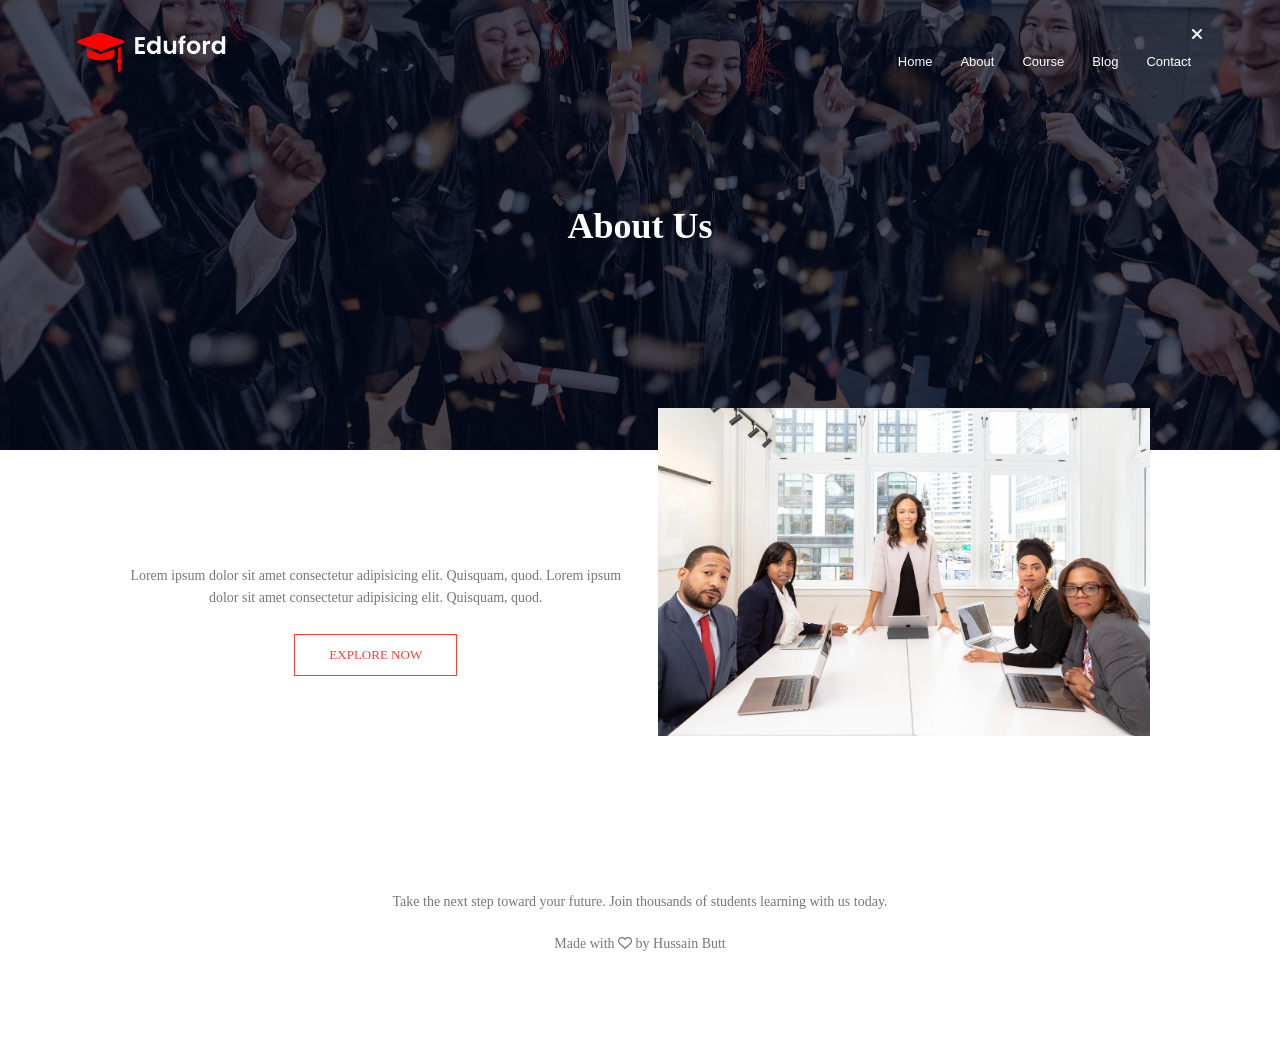
<file: about.html>
<!DOCTYPE html>
<html lang="en">
<head>
    <meta charset="UTF-8">
    <meta name="viewport" content="width=device-width, initial-scale=1.0">
    <title>Universty Design</title>
    <link rel="stylesheet" href="style.css">
    <link rel="stylesheet" href="https://cdnjs.cloudflare.com/ajax/libs/font-awesome/6.5.1/css/all.min.css">
    </head>
<body>
   <section class="sub-header">
    <nav>
        <a href="index.html"><img src="eduford_img/logo.png" alt="Logo"></a>
        <div class="nav-links" id="navLinks">
            <i class="fa fa-times" onclick="hidemenu()"></i>
            <ul>
                <li><a href="index.html">Home</a></li>
                <li><a href="about.html">About</a></li>
                <li><a href="course.html">Course</a></li>
                <li><a href="blog.html">Blog</a></li>
                <li><a href="contact.html">Contact</a></li>
            </ul>
        </div>
        <i class="fa-solid fa-bars" onclick="showmenu()"></i>
    </nav>
    <h1>About Us </h1>
    <!----About Us Content---->
    <section class="about-us">
        <div class="row">
            <div class="about-col">
                <h1>We are the best University</h1>
                <p>Lorem ipsum dolor sit amet consectetur adipisicing elit. Quisquam, quod. Lorem ipsum dolor sit amet consectetur adipisicing elit. Quisquam, quod.</p>
                <a href="" class="hero-btn red-btn">EXPLORE NOW</a>
            </div>
            <div class="about-col">
                <img src="eduford_img/about.jpg" alt="">
            </div>
        </div>

<!------------Footer------------>
<section class="footer">
    <h4>About Us</h4>
    <div class="icons">
      <i class="fa-brands fa-facebook" aria-hidden="true"></i>
       <i class="fa-brands fa-instagram" aria-hidden="true"></i>
        <i class="fa-brands fa-twitter" aria-hidden="true"></i>
        <i class="fa-brands fa-linkedin" aria-hidden="true"></i>
        </div>
     <p>Take the next step toward your future. Join thousands of students learning with us today.</p>
     <p>Made with <i class="fa-regular fa-heart"></i> by Hussain Butt</p>
</section>




     <script>
        var navLinks = document.getElementById('navLinks');
        function showmenu(){
            navLinks.style.right="0";
        }
        function hidemenu(){
            navLinks.style.right="-200px";}
     </script>
    
</body>
</html>
</file>
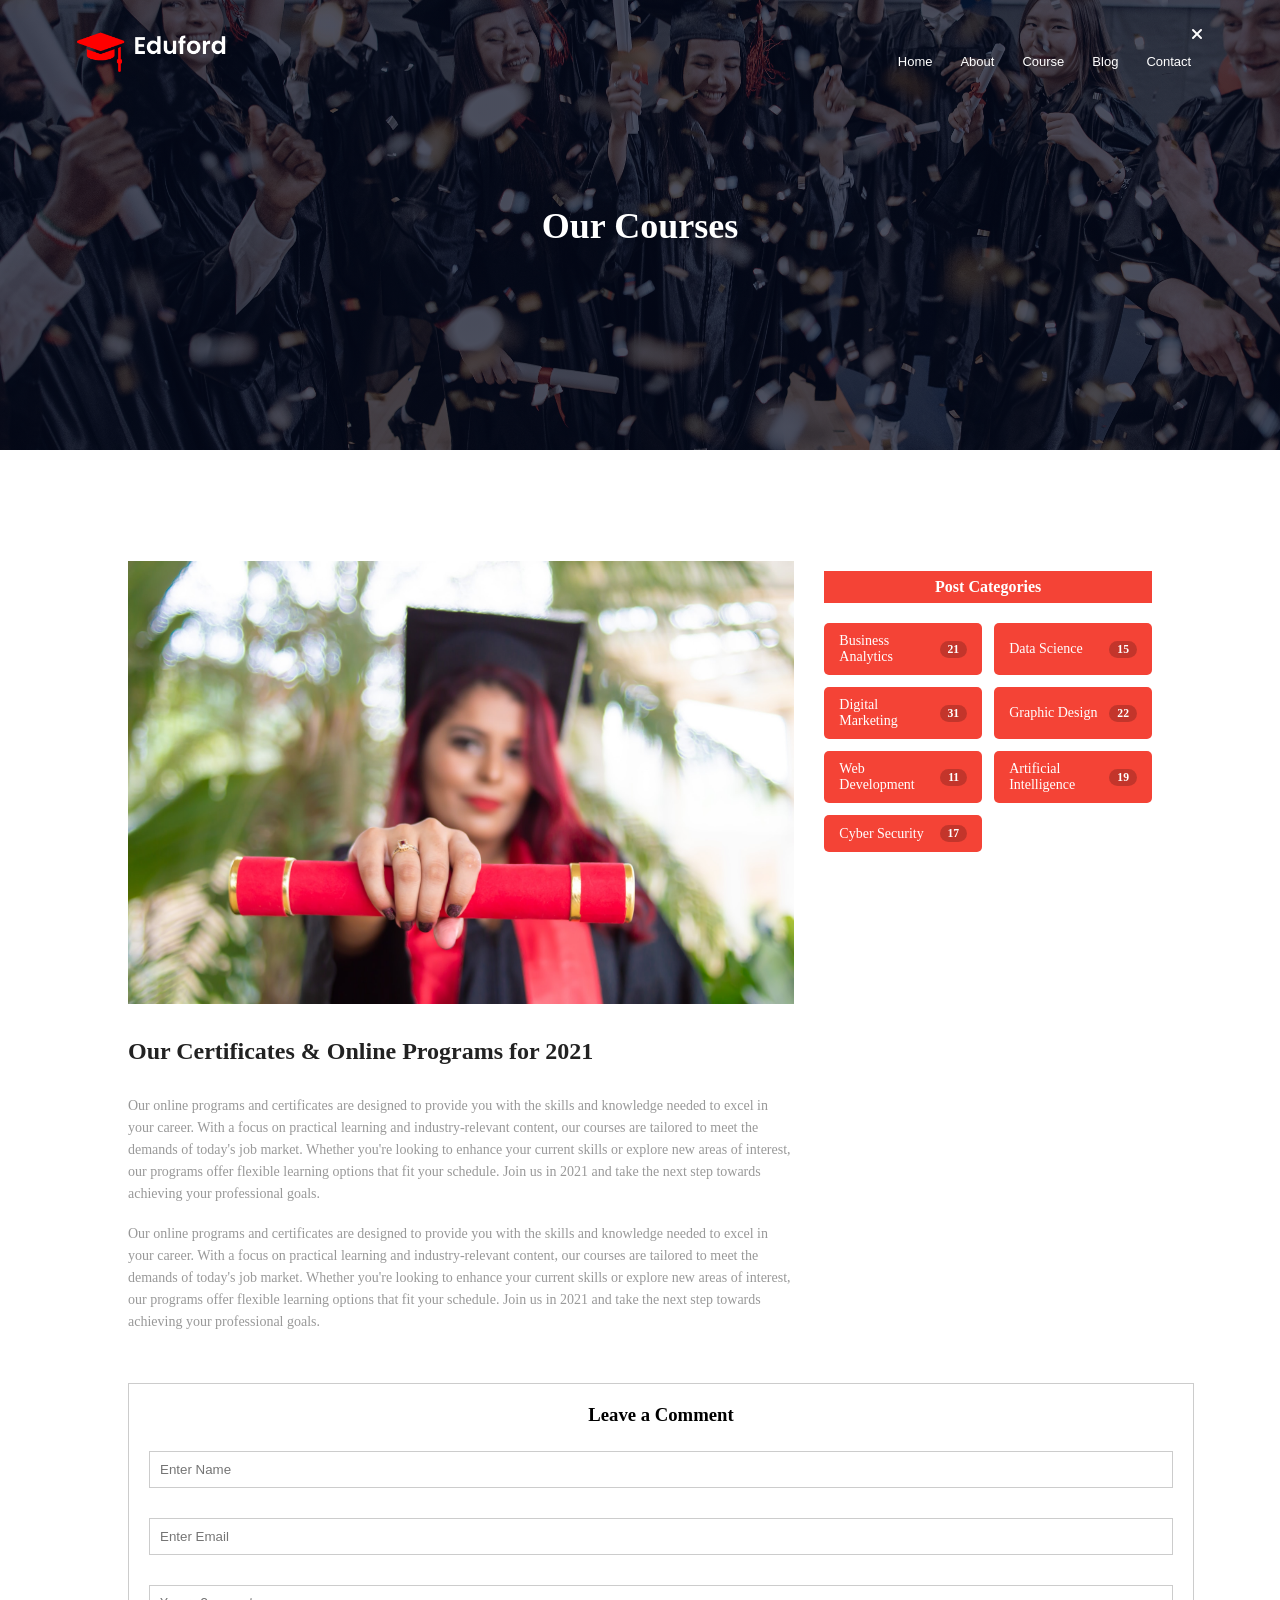
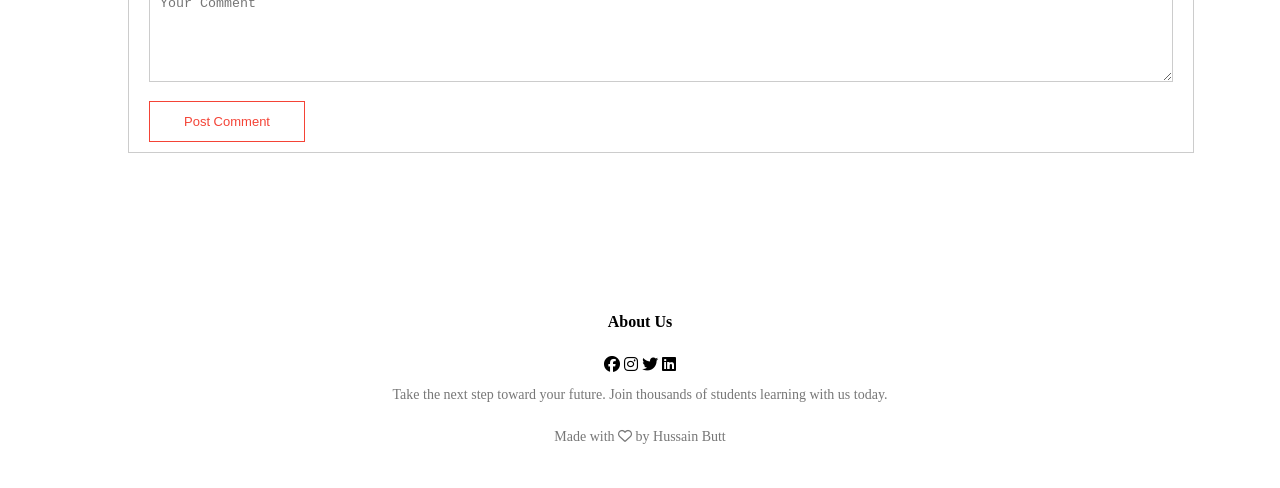
<file: blog.html>
<!DOCTYPE html>
<html lang="en">
<head>
    <meta charset="UTF-8">
    <meta name="viewport" content="width=device-width, initial-scale=1.0">
    <title>Blog - Eduford</title>
    <link rel="stylesheet" href="style.css">
    <link rel="stylesheet" href="https://cdnjs.cloudflare.com/ajax/libs/font-awesome/6.5.1/css/all.min.css">
</head>
<body>

<section class="sub-header">
    <nav>
        <a href="index.html"><img src="eduford_img/logo.png" alt="Logo"></a>
        <div class="nav-links" id="navLinks">
            <i class="fa fa-times" onclick="hidemenu()"></i>
            <ul>
                <li><a href="index.html">Home</a></li>
                <li><a href="about.html">About</a></li>
                <li><a href="course.html">Course</a></li>
                <li><a href="blog.html">Blog</a></li>
                <li><a href="contact.html">Contact</a></li>
            </ul>
        </div>
        <i class="fa-solid fa-bars" onclick="showmenu()"></i>
    </nav>
    <h1>Our Courses </h1>
</section>

<section class="blog-content"> 
    <div class="row">
        <div class="blog-left">
            <img src="eduford_img\certificate.jpg" alt="Certificate">
            <h2>Our Certificates & Online Programs for 2021</h2>
            <p>Our online programs and certificates are designed to provide you with the skills and knowledge needed to excel in your career. With a focus on practical learning and industry-relevant content, our courses are tailored to meet the demands of today's job market. Whether you're looking to enhance your current skills or explore new areas of interest, our programs offer flexible learning options that fit your schedule. Join us in 2021 and take the next step towards achieving your professional goals.</p>
            <br>
            <p>Our online programs and certificates are designed to provide you with the skills and knowledge needed to excel in your career. With a focus on practical learning and industry-relevant content, our courses are tailored to meet the demands of today's job market. Whether you're looking to enhance your current skills or explore new areas of interest, our programs offer flexible learning options that fit your schedule. Join us in 2021 and take the next step towards achieving your professional goals.</p>
        </div>  
        
        <div class="blog-right">
            <h3>Post Categories</h3>
            <div class="categories">
                <span>Business Analytics <small>21</small></span>
                <span>Data Science <small>15</small></span>
                <span>Digital Marketing <small>31</small></span>
                <span>Graphic Design <small>22</small></span>
                <span>Web Development <small>11</small></span>
                <span>Artificial Intelligence <small>19</small></span>
                <span>Cyber Security <small>17</small></span>
            </div>
        </div>
    </div>

    <div class="comment-box">
        <h3>Leave a Comment</h3>
        <form class="comment-form"> 
            <input type="text" placeholder="Enter Name" required>
            <input type="email" placeholder="Enter Email" required>
            <textarea rows="5" placeholder="Your Comment" required></textarea>
            <button type="submit" class="hero-btn red-btn">Post Comment</button>
        </form>
    </div>

</section>

<section class="footer">
    <h4>About Us</h4>
    <div class="icons">
        <i class="fa-brands fa-facebook"></i>
        <i class="fa-brands fa-instagram"></i>
        <i class="fa-brands fa-twitter"></i>
        <i class="fa-brands fa-linkedin"></i>
    </div>
    <p>Take the next step toward your future. Join thousands of students learning with us today.</p>
    <p>Made with <i class="fa-regular fa-heart"></i> by Hussain Butt</p>
</section>

<script>
    var navLinks = document.getElementById('navLinks');
    function showmenu(){
        navLinks.style.right="0";
    }
    function hidemenu(){
        navLinks.style.right="-200px";
    }
</script>

</body>
</html>
</file>
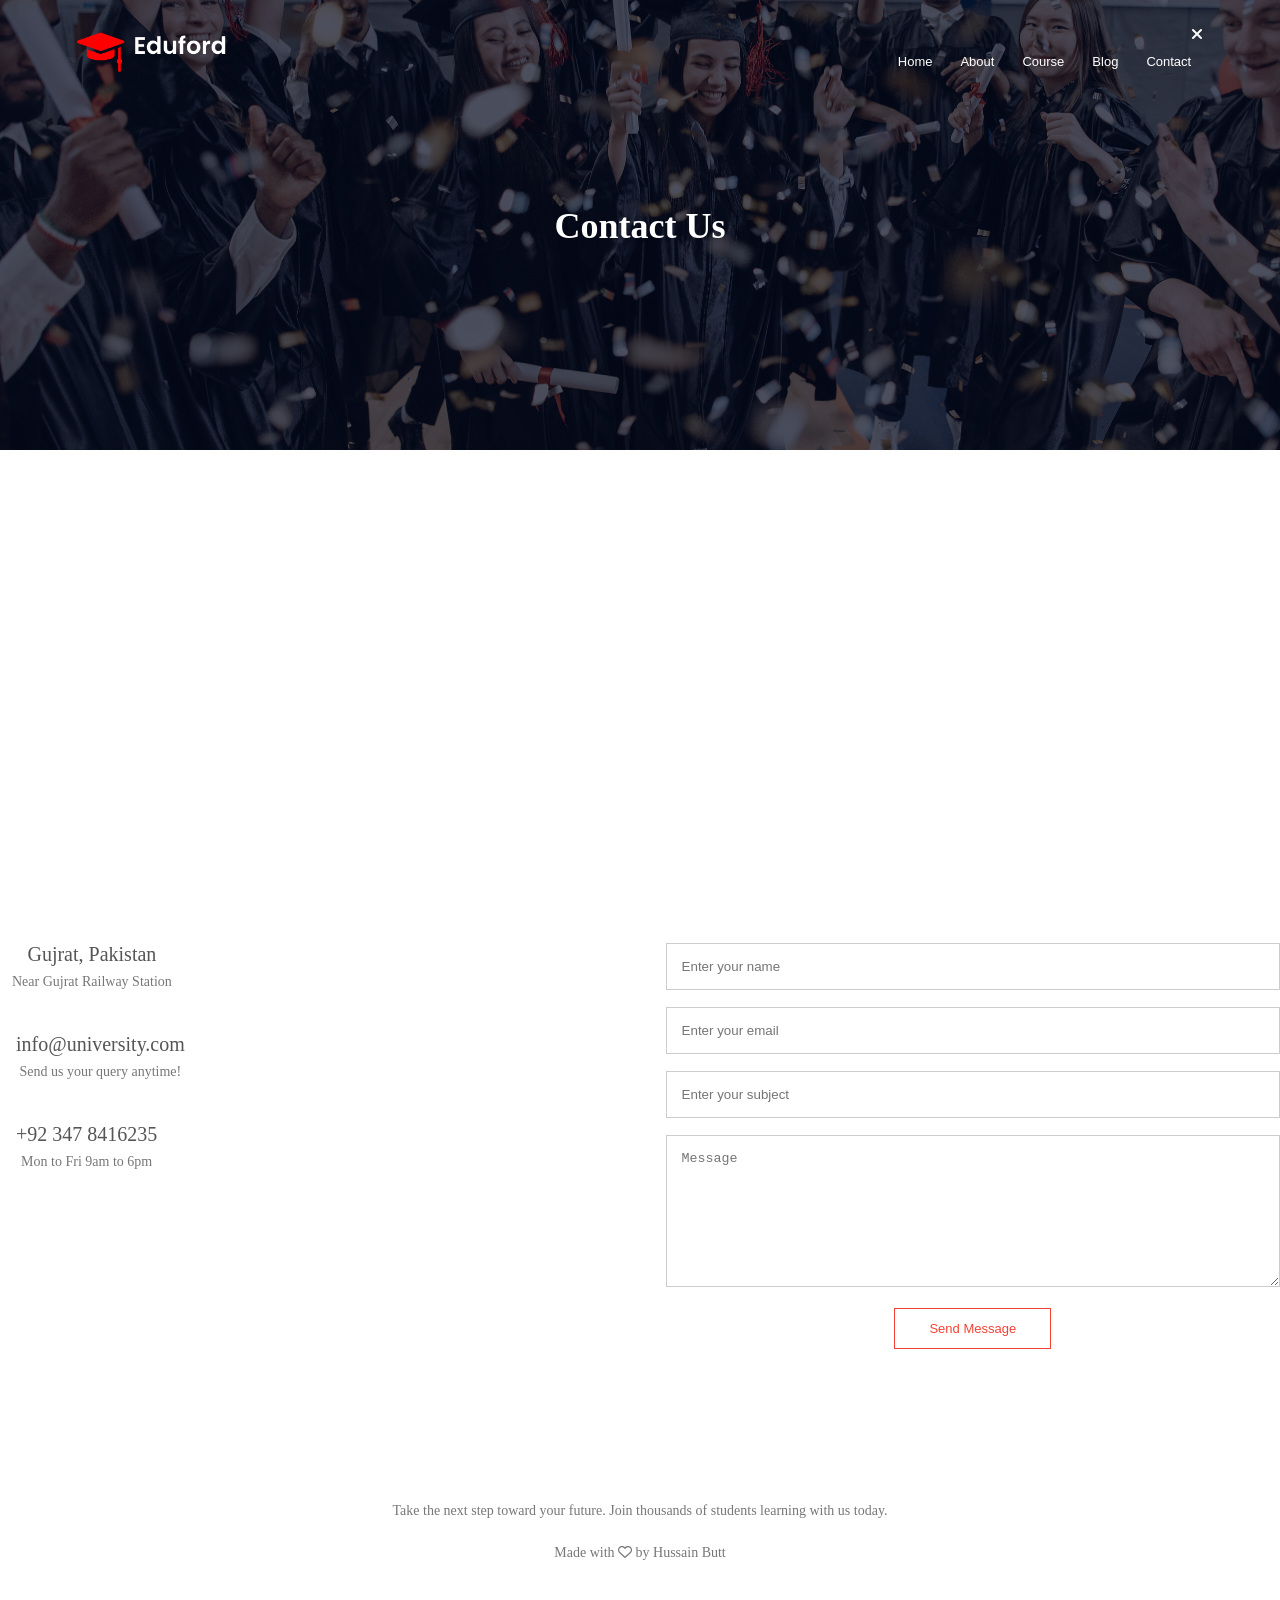
<file: contact.html>
<!DOCTYPE html>
<html lang="en">
<head>
    <meta charset="UTF-8">
    <meta name="viewport" content="width=device-width, initial-scale=1.0">
    <title>Universty Design</title>
    <link rel="stylesheet" href="style.css">
    <link rel="stylesheet" href="https://cdnjs.cloudflare.com/ajax/libs/font-awesome/6.5.1/css/all.min.css">
    </head>
<body>
   <section class="sub-header">
    <nav>
        <a href="index.html"><img src="eduford_img/logo.png" alt="Logo"></a>
        <div class="nav-links" id="navLinks">
            <i class="fa fa-times" onclick="hidemenu()"></i>
            <ul>
                <li><a href="index.html">Home</a></li>
                <li><a href="about.html">About</a></li>
                <li><a href="course.html">Course</a></li>
                <li><a href="blog.html">Blog</a></li>
                <li><a href="contact.html">Contact</a></li>
            </ul>
        </div>
        <i class="fa-solid fa-bars" onclick="showmenu()"></i>
    </nav>
        <h1>Contact Us</h1>
        <!------------------contact us------------------>
        <section class="location">
            <iframe src="https://www.google.com/maps/embed?pb=!1m18!1m12!1m3!1d107589.51494892135!2d74.00720384701646!3d32.57492756618273!2m3!1f0!2f0!3f0!3m2!1i1024!2i768!4f13.1!3m3!1m2!1s0x391f1b031e43442d%3A0x870fd23543d684c!2sGujrat%2C%20Pakistan!5e0!3m2!1sen!2s!4v1785228713169!5m2!1sen!2s" width="600" height="450" style="border:0;" allowfullscreen="" loading="lazy" referrerpolicy="strict-origin-when-cross-origin" width="600" height="450" style="border: 0;" allowfullscreen="" loading="lazy"></iframe>"
        </section>
        <section class="contact us"> 


            <div class="row">
                <div class="contact-col">
                    <div>
                        <i class="fa-solid fa-location-dot"></i>
                        <span>
                            <h5>Gujrat, Pakistan</h5>
                            <p>Near Gujrat Railway Station</p>
                        </span>
                    </div>
                    <div>
                        <i class="fa-solid fa-envelope"></i>
                        <span>
                            <h5>info@university.com</h5>
                            <p>Send us your query anytime!</p>
                        </span>
                    </div>
                    <div>
                        <i class="fa-solid fa-phone"></i>
                        <span> 
                            <h5>+92 347 8416235</h5>
                            <p>Mon to Fri 9am to 6pm</p>
                        </span>
                    </div>
                </div>
                <div class="contact-col">
                    <form action="">
                        <input type="text" placeholder="Enter your name" required>
                        <input type="email" placeholder="Enter your email" required>
                        <input type="text" placeholder="Enter your subject" required>
                            <textarea rows="8" placeholder="Message" required></textarea>
                            <button type="submit" class="hero-btn red-btn">Send Message</button>
                        </form>
                
                </div>
    </section>
            
    
        

<!------------Footer------------>
<section class="footer">
    <h4>About Us</h4>
    <div class="icons">
      <i class="fa-brands fa-facebook" aria-hidden="true"></i>
       <i class="fa-brands fa-instagram" aria-hidden="true"></i>
        <i class="fa-brands fa-twitter" aria-hidden="true"></i>
        <i class="fa-brands fa-linkedin" aria-hidden="true"></i>
        </div>
     <p>Take the next step toward your future. Join thousands of students learning with us today.</p>
     <p>Made with <i class="fa-regular fa-heart"></i> by Hussain Butt</p>
</section>




     <script>
        var navLinks = document.getElementById('navLinks');
        function showmenu(){
            navLinks.style.right="0";
        }
        function hidemenu(){
            navLinks.style.right="-200px";}
     </script>
    
</body>
</html>
</file>
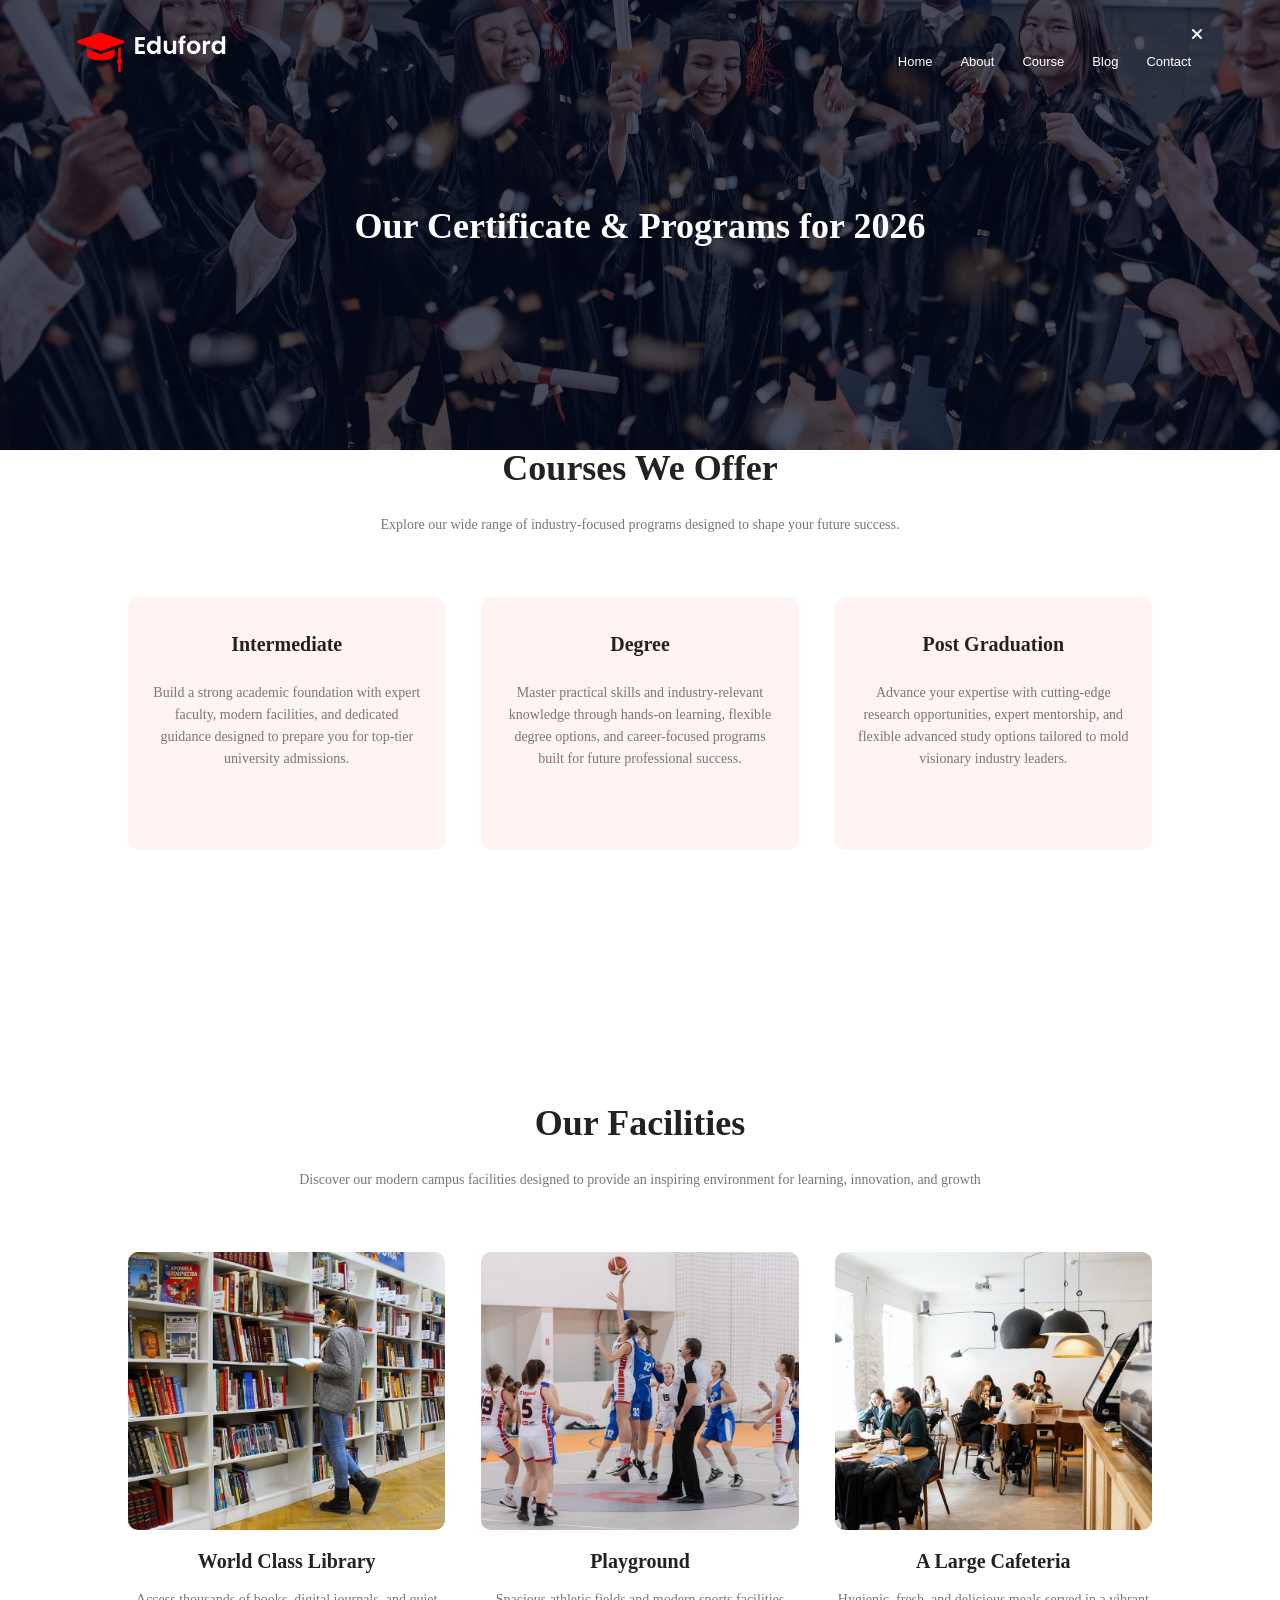
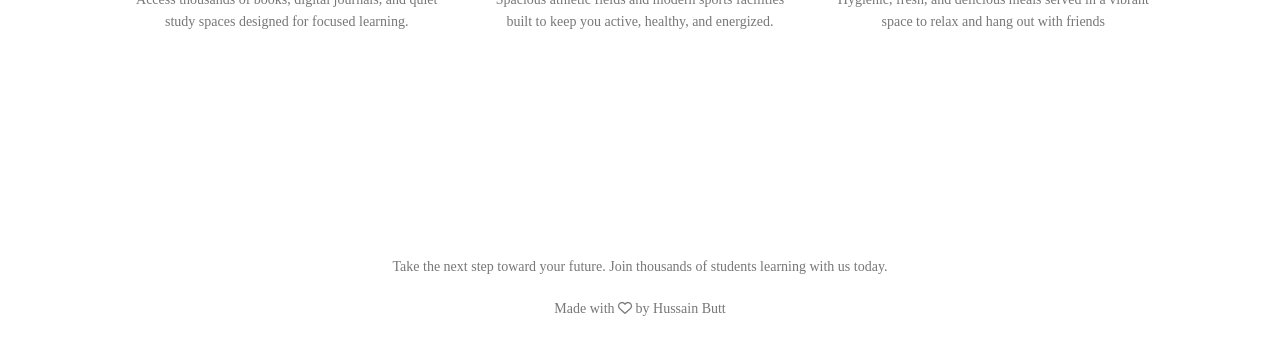
<file: course.html>
<!DOCTYPE html>
<html lang="en">
<head>
    <meta charset="UTF-8">
    <meta name="viewport" content="width=device-width, initial-scale=1.0">
    <title>Universty Design</title>
    <link rel="stylesheet" href="style.css">
    <link rel="stylesheet" href="https://cdnjs.cloudflare.com/ajax/libs/font-awesome/6.5.1/css/all.min.css">
    </head>
<body>
  <section class="sub-header">
    <nav>
        <a href="index.html"><img src="eduford_img/logo.png" alt="Logo"></a>
        <div class="nav-links" id="navLinks">
            <i class="fa fa-times" onclick="hidemenu()"></i>
            <ul>
                <li><a href="index.html">Home</a></li>
                <li><a href="about.html">About</a></li>
                <li><a href="course.html">Course</a></li>
                <li><a href="blog.html">Blog</a></li>
                <li><a href="contact.html">Contact</a></li>
            </ul>
        </div>
        <i class="fa-solid fa-bars" onclick="showmenu()"></i>
    </nav>
        <h1>Our Certificate & Programs for 2026</h1>


      <!------------------course------------------>
     <section class="course">
        <h1>Courses We Offer</h1>
        <p>Explore our wide range of industry-focused programs designed to shape your future success.</p>
        <div class="row">
            <div class="course-col">
                <h3>Intermediate</h3>
                <p>Build a strong academic foundation with expert faculty, modern facilities, and dedicated guidance designed to prepare you for top-tier university admissions.</p>
            </div>
        <div class="course-col">
                <h3>Degree</h3>
                <p>Master practical skills and industry-relevant knowledge through hands-on learning, flexible degree options, and career-focused programs built for future professional success.</p>
            </div>
            <div class="course-col">
                <h3>Post Graduation</h3>
                <p>Advance your expertise with cutting-edge research opportunities, expert mentorship, and flexible advanced study options tailored to mold visionary industry leaders.</p>
            </div>
        </div>
</section>
<!--------facilities------>
<section class="facilities">
    <h1>Our Facilities</h1>
    <p>Discover our modern campus facilities designed to provide an inspiring environment for learning, innovation, and growth</p>
     <div class="row">
        <div class="facilities-col">
            <img src="eduford_img\library.png">
            <h3>World Class Library</h3>
            <p>Access thousands of books, digital journals, and quiet study spaces designed for focused learning.</p>
        </div>
        <div class="facilities-col">
            <img src="eduford_img\basketball.png" alt="Basketball Court">
            <h3>Playground</h3>
            <p>Spacious athletic fields and modern sports facilities built to keep you active, healthy, and energized.</p>
        </div>
        <div class="facilities-col">
            <img src="eduford_img\cafeteria.png" alt="Cafeterias">
            <h3>A Large Cafeteria</h3>
            <p>Hygienic, fresh, and delicious meals served in a vibrant space to relax and hang out with friends</p>
        </div>
     </div>
</section>
<!------------Footer------------>
<section class="footer">
    <h4>About Us</h4>
    <div class="icons">
      <i class="fa-brands fa-facebook" aria-hidden="true"></i>
       <i class="fa-brands fa-instagram" aria-hidden="true"></i>
        <i class="fa-brands fa-twitter" aria-hidden="true"></i>
        <i class="fa-brands fa-linkedin" aria-hidden="true"></i>
        </div>
     <p>Take the next step toward your future. Join thousands of students learning with us today.</p>
     <p>Made with <i class="fa-regular fa-heart"></i> by Hussain Butt</p>
</section>




     <script>
        var navLinks = document.getElementById('navLinks');
        function showmenu(){
            navLinks.style.right="0";
        }
        function hidemenu(){
            navLinks.style.right="-200px";}
     </script>
    
</body>
</html>
</file>
<file: style.css>
*{
    margin: 0;
    padding: 0;
}
.header{
min-height: 100vh;
width: 100%;
background-image: linear-gradient(rgba(4,9,30,0.7)),url(eduford_img/bg2.jpg);
background-position: center;
background-size: cover;
position: relative;
}
nav{
    display: flex;
    padding: 2% 6%;
    justify-content: space-between;
    align-items: center;
}
nav img{
    width: 150px;
    }
.nav-links{
    flex: 1;
    text-align: right;
}
.nav-links ul li{
    list-style: none;
    display: inline-block;
    position: relative;
    padding: 8px 12px;
   }
   .nav-links ul li a{
    color: white;
    text-decoration: none;
    font-size: 13px;
    font-family: sans-serif;
   }
   .nav-links ul li::after{
    content: '';
    width: 0%;
    height: 2px;
    background: red;
    display: block;
    margin: auto;
    transition: 0.5s;
   }
   .nav-links ul li:hover::after{
    width: 100%;
   }
   .text-box{
    width: 90%;
    color: white;
    position: absolute;
    top: 50%;
    left: 50%;
    transform: translate(-50%,-50%);
    text-align: center;
   }
   .text-box h1{
    font-size: 62px;
   }
   .text-box p{
    margin: 10px 0 40px;
    font-size: 14px;
    color: white;
   }
   .hero-btn{
    display: inline-block;
    text-decoration: none;
    color: white;
    border: 1px solid white;
    padding: 12px 34px;
    font-size: 13px;
    background: transparent;
    position: relative;
    cursor: pointer;
   }
   .hero-btn:hover{
    border: 1px solid #f44336;
    background: #f44336;
    transition: 1s;
   }
   nav .fa-solid{
    display: none;
   }
   @media(max-width:700px){
    nav {
        padding: 4% 5%;
    }
    .text-box h1{
    font-size: 22px;}
    .text-box p {
        font-size: 12px;
        margin: 15px 0 25px;
        line-height: 18px;}
        .hero-btn {
        padding: 8px 20px;
        font-size: 12px;}
    .nav-links ul li{
    display: block;
 }
.nav-links{
    position: fixed;
    background: #f44336;
    height: 100vh;
    width: 200px;
    top: 0;
    right: -200px;
    text-align: left;
    z-index: 2;
    transition: 1s;
}nav .fa-solid{
    display: block;
    color: white;
    margin: 10px;
    font-size: 22px;
    cursor: pointer;
    z-index: 1;

}
.nav-links ul{
    padding: 10px 30px;
}
} 
/*--------------course---------------*/
.course{
    width: 80%;
    margin: auto;
    text-align: center;
    padding-top: 100px;
}
h1{
    font-size: 36px;
    font-weight: 600;
}
p{
    color: #777;
    font-size: 14px;
    font-weight: 300;
    line-height: 22px;
    padding: 10px;
}
.row{
    margin-top: 5%;
    display: flex;
    justify-content: space-between;
}
.course-col{
    flex-basis: 31%;
    background: #fff3f3;
    border-radius: 10px;
    margin-bottom: 5%;
    padding: 20px 10px;
    box-sizing: border-box;
    transition: 0.5s;
}
h3{
    text-align: center;
    font-weight: 600;
    margin: 10px 0;
}
.course-col:hover{
    box-shadow: 0 0 20px 0 rgba(0,0,0,0.2);
}
@media(max-width: 700px){
    .row{
        flex-direction: column;
    }
}
/*--------------campus-------*/
.campus{
    width: 80%;
    margin: auto;
    text-align: center;
    padding-top: 50px;
}
.campus-col{
    flex-basis: 32%;
    border-radius: 10px;
    margin-bottom: 30px;
    position: relative; 
    overflow: hidden;
}
.campus-col img{
    width: 100%;
    display: block; 
}
.layer{
    background: transparent;
    height: 100%;
    width: 100%;
    position: absolute;
    top: 0;
    left: 0;
    transition: 0.5s;
}
.layer:hover{
    background: rgba(226, 0, 0, 0.7); 
}
.layer h3{
    width: 100%;
    font-weight: 500;
    color: #fff;
    font-size: 26px;
    bottom: 0;
    left: 50%;
    transform: translateX(-50%);
    position: absolute;
    opacity: 0; 
    transition: 0.5s;
}
.layer:hover h3{
    bottom: 49%; 
    opacity: 1; 
}
/*------------ facilities ------------*/
.facilities{
    width: 80%;
    margin: auto;
    text-align: center;
    padding-top: 100px;
}
.facilities-col{
    flex-basis: 31%;
    border-radius: 10px;
    margin-bottom: 5%;
    text-align: left;
}
.facilities-col img{
    width: 100%;
    border-radius: 10px;
}
.facilities-col p{
    padding: 0;
}
.facilities-col h3{
    margin-top: 16px;
    margin-bottom: 15px;
    text-align: left;
}
/*-------testimonial-------------*/
.testimonials{
    width: 80%;
    margin: auto;
    padding-top: 100px;
    text-align: center;
}
.testimonials-col{
    flex-basis: 94%;
    border-radius: 10px;
    margin-bottom: 5%;
    text-align: left;
    background: #fff3f3;
    padding: 25px;
    cursor: pointer;
    display: flex;
}
.testimonials-col img{
    height: 40px;
    margin-left: 5px;
    margin-right: 30px;
    border-radius: 50%;
}
.testimonials-col p{
    padding: 0;
}
.testimonials-col h3{
    margin-top: 15px;
    text-align: left;
    }
    .testimonials-col .fa{
        color: #f44336;
    }
    @media(max-width: 700px){
        .testimonials-col img{
    margin-left: 0;
    margin-right: 15px;
    }
}
/*---------------Call to action--------------*/
.ca{
    margin: 100px auto;
    width: 80%;
    background-image: linear-gradient(rgba(0,0,0,0.7),rgba(0,0,0,0.7)),url(eduford_img/banner2.jpg);
    background-position: center;
    background-size: calc();
    border-radius: 10px;
    text-align: center;
    padding: 100px 0;
}
.cta h1{
    color: white;
    margin-bottom: 40px;
    padding: 0;
}
@media(max-width: 700px){
    .cta h1{
        font-size: 24px;
    }
}

/*---------------Footer--------------*/
.footer{
    width: 100%;
    text-align: center;
    padding: 30px 0;
}
.footer h4{
    margin-bottom: 25px;
    margin-top: 20px;
    font-weight: 600;
}
 /*---------------sub header--------------*/
.sub-header {
    height: 50vh;
    width: 100%;
    background-image: linear-gradient(rgba(4, 9, 30, 0.7), rgba(4, 9, 30, 0.7)), url('eduford_img/bg3.jpg');
    background-position: center;
    background-size: cover;
    text-align: center;
    color: white;
}
.sub-header h1{
    margin-top: 100px;
}
.about-us{
    width: 80%;
    margin: auto;
    padding-top: 80px;
    padding-bottom: 50px;
    }
 .about-col{
    flex-basis: 48%;
    padding: 30px 2px;
 }   
 .about-col img{
    width: 100%;
 }
 .about-col h1{
    padding-top: 0;
 }
 .about-col p{
    padding: 15px 0 25px;
 }
 .red-btn{
    border: 1px solid #f44336;
    background: transparent;
    color: #f44336;
 }
 .red-btn:hover{
    color: white;
}
   /*--------------blog-------*/
.blog-content{
    width: 80%;
    margin: auto;
    padding: 60px 0;
}

.blog-content .row{ 
    display: flex;
    justify-content: space-between;
    gap: 30px;
}

.blog-left{
    flex-basis: 65%;
}
.blog-left img{
    width: 100%;
}
.blog-left h2{
    color: #222;
    font-weight: 600;
    margin: 30px 0;
}
.blog-left p{
    color: #999;
    padding: 0;
}

.blog-right{
    flex-basis: 32%;
}
.blog-right h3{
    background: #f44336;
    color: white;
    padding: 7px 0;
    font-size: 16px;
    margin-bottom: 20px;
    text-align: center; 
}

/* --- Categories Grid --- */
.categories {
    display: grid;
    grid-template-columns: repeat(2, 1fr); 
    gap: 12px;
    margin-top: 20px;
}

.categories span {
    background: #f44336; 
    color: #fff;
    padding: 10px 15px;
    border-radius: 5px;
    font-size: 14px;
    display: flex;
    justify-content: space-between; 
    align-items: center;
}

.categories span small {
    background: rgba(0,0,0,0.2);
    padding: 2px 8px;
    border-radius: 10px;
    font-weight: bold;
}

.comment-box{
    border: 1px solid #ccc;
    margin: 50px 0;
    padding: 10px 20px; 
    width: 100%;
}

.comment-form input, 
.comment-form textarea{
    width: 100%;
    padding: 10px;
    margin: 15px 0;
    box-sizing: border-box; 
    border: 1px solid #ccc;
    outline: none;
}
 
 /* ----- COURSE & FACILITIES HEADINGS ----- */
.course h1, .facilities h1{
    text-align: center;
    font-size: 36px;
    font-weight: 600;
    margin-bottom: 15px;
    color: #222;
}

.course p, .facilities p{
    color: #777;
    text-align: center;
    margin-bottom: 50px;
}

.course-col h3, .facilities-col h3{
    text-align: center;
    font-weight: 600;
    font-size: 20px;
    margin: 16px 0;
    color: #222;
}

.course-col p, .facilities-col p{
    color: #777;
    text-align: center;
}
/*-------contact us-----*/
 .location{
    width:80%;
    margin: auto;
    padding: 80px 0;
 }
 .location iframe{
    width: 100%;
 }
 .contact-us{
    width: 80%;
    margin: auto;
 }
 .contact-col{
    flex-basis: 48%;
    margin-bottom: 30px;
 }
 .contact-col div{
    display: flex;
    align-items: center;
    margin-bottom: 40px;
 }
 .contact-col div .fa{
    font-size: 28px;
    color: #f44336 ;
    margin: 10px;
    margin-right: 30px;
 }
 .contact-col div p{
    padding: 0;
 }
 .contact-col div h5{
    font-size: 20px;
    margin-bottom: 5px;
    color: #555;
    font-weight: 400;

 }
 .contact-col input, .contact-col textarea{
    width: 100%;
    padding: 15px;
    margin-bottom: 17px;
    outline: none;
    border: 1px solid #ccc;
    box-sizing: border-box;
 }
</file>
